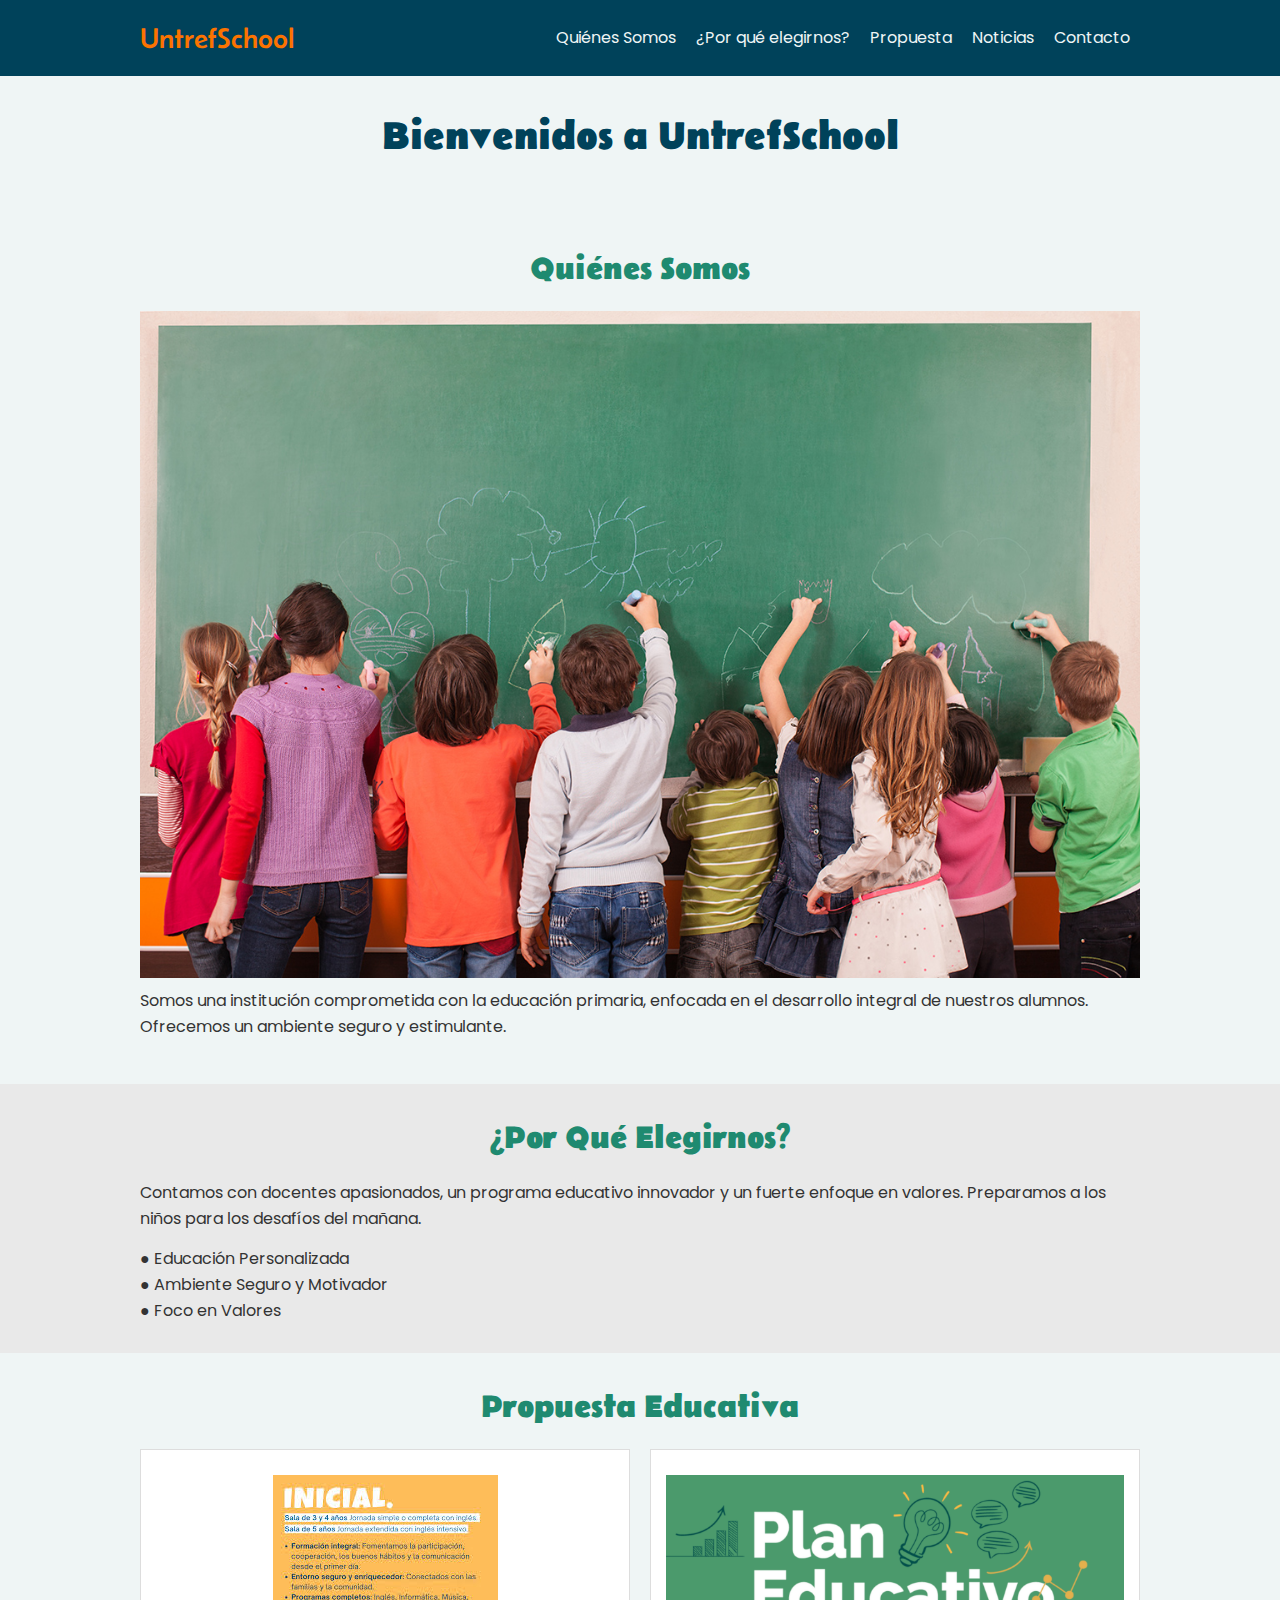
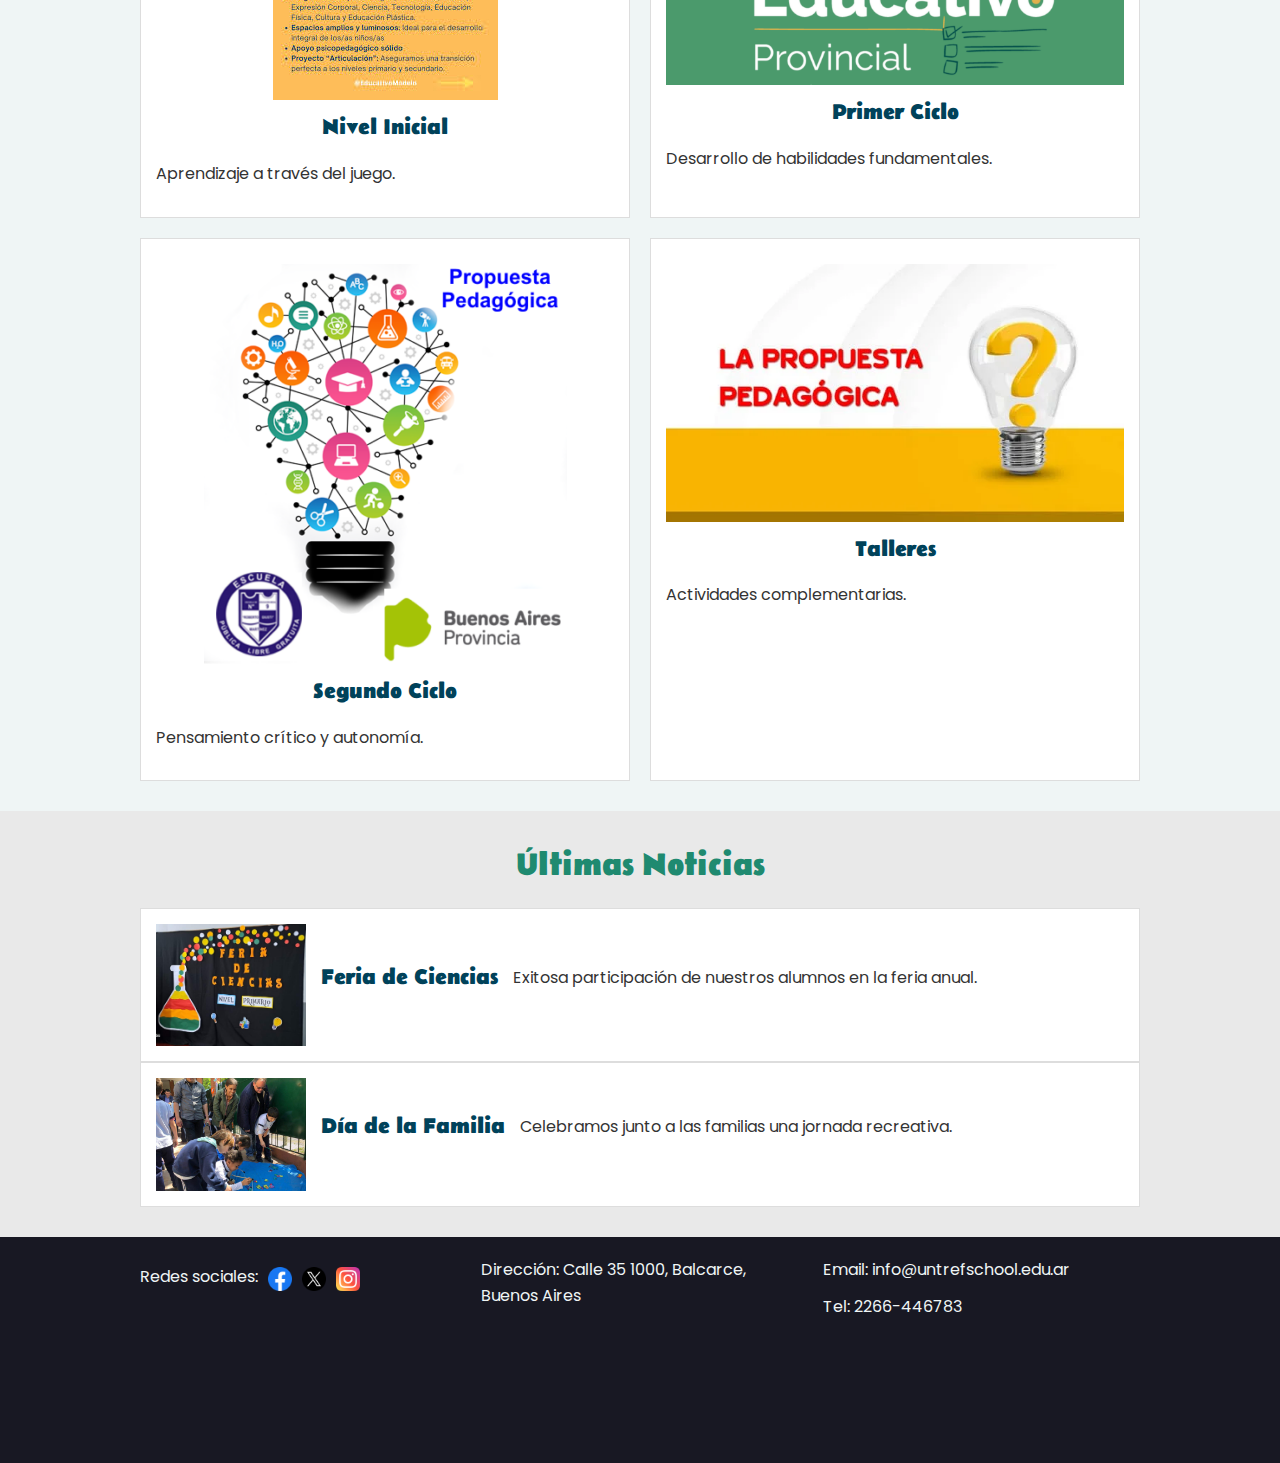
<file: index.html>
<!DOCTYPE html>
<html lang="es">
  <head>
    <meta charset="UTF-8" />
    <meta name="viewport" content="width=device-width, initial-scale=1.0" />
    <meta
      name="description"
      content="UntrefSchool - Instituto de educación primaria."
    />
    <title>UntrefSchool - Inicio</title>

    <link rel="preconnect" href="https://fonts.googleapis.com" />
    <link rel="preconnect" href="https://fonts.gstatic.com" crossorigin />
    <link
      href="https://fonts.googleapis.com/css2?family=Belanosima:wght@400;600&family=Poppins:wght@300;400;600&display=swap"
      rel="stylesheet"
    />

    <link rel="stylesheet" href="estilos/estilo.css" />
    <link rel="icon" href="imagenes/favicon.png" type="image/png" />
  </head>
  <body>
    <header>
      <div class="contenedor">
        <a href="index.html" class="logo"> UntrefSchool</a>
        <nav>
          <ul>
            <li><a href="#quienes-somos">Quiénes Somos</a></li>
            <li><a href="#porque-elegirnos">¿Por qué elegirnos?</a></li>
            <li><a href="#propuesta-educativa">Propuesta</a></li>
            <li><a href="#ultimas-noticias">Noticias</a></li>
            <li><a href="contacto.html">Contacto</a></li>
          </ul>
        </nav>
      </div>
    </header>

    <main>
      <section id="Bienvenidos" class="Bienvenidos-principal">
        <div class="contenedor">
          <h1>Bienvenidos a UntrefSchool</h1>
        </div>
      </section>

      <section id="quienes-somos">
        <div class="contenedor">
          <h2>Quiénes Somos</h2>
          <img src="imagenes/quienes_somos.jpg" alt="Alumnos de UntrefSchool" />
          <p>
            Somos una institución comprometida con la educación primaria,
            enfocada en el desarrollo integral de nuestros alumnos. Ofrecemos un
            ambiente seguro y estimulante.
          </p>
        </div>
      </section>

      <section id="porque-elegirnos" class="bg-alterno">
        <div class="contenedor">
          <h2>¿Por Qué Elegirnos?</h2>
          <p>
            Contamos con docentes apasionados, un programa educativo innovador y
            un fuerte enfoque en valores. Preparamos a los niños para los
            desafíos del mañana.
          </p>
          <ul>
            <li>● Educación Personalizada</li>
            <li>● Ambiente Seguro y Motivador</li>
            <li>● Foco en Valores</li>
          </ul>
        </div>
      </section>

      <section id="propuesta-educativa">
        <div class="contenedor">
          <h2>Propuesta Educativa</h2>
          <div class="propuesta-grid">
            <article class="propuesta-item">
              <img
                src="imagenes/propuesta_educativa.jpg"
                alt="Propuesta educativa 1"
              />
              <h3>Nivel Inicial</h3>
              <p>Aprendizaje a través del juego.</p>
            </article>
            <article class="propuesta-item">
              <img
                src="imagenes/propuesta_educativa2.png"
                alt="Propuesta educativa 2"
              />
              <h3>Primer Ciclo</h3>
              <p>Desarrollo de habilidades fundamentales.</p>
            </article>
            <article class="propuesta-item">
              <img
                src="imagenes/propuesta_educativa3.png"
                alt="Propuesta educativa 3"
              />
              <h3>Segundo Ciclo</h3>
              <p>Pensamiento crítico y autonomía.</p>
            </article>
            <article class="propuesta-item">
              <img
                src="imagenes/propuesta_educativa4.webp"
                alt="Propuesta educativa 4"
              />
              <h3>Talleres</h3>
              <p>Actividades complementarias.</p>
            </article>
          </div>
        </div>
      </section>

      <section id="ultimas-noticias" class="bg-alterno">
        <div class="contenedor">
          <h2>Últimas Noticias</h2>
          <article class="noticia-item">
            <img src="imagenes/noticia1.jpg" alt="Noticia 1" />
            <h3>Feria de Ciencias</h3>
            <p>Exitosa participación de nuestros alumnos en la feria anual.</p>
          </article>
          <article class="noticia-item">
            <img src="imagenes/noticia2.jpg" alt="Noticia 2" />
            <h3>Día de la Familia</h3>
            <p>Celebramos junto a las familias una jornada recreativa.</p>
          </article>
        </div>
      </section>
    </main>

    <footer>
      <div class="contenedor footer-contenido">
        <div class="footer-redes">
          <p>Redes sociales:</p>
          <a href="https://es-la.facebook.com/">
            <img
              class="logo-red-social"
              src="./imagenes/facebook.png"
              alt="Logo facebook"
            />
          </a>
          <a href="https://x.com/twitter?lang=es">
            <img
              class="logo-red-social"
              src="./imagenes/logo_x.png"
              alt="Logo X"
            />
          </a>
          <a
            href="https://www.instagram.com/accounts/login/?source=auth_switcher&locale=es_ES"
          >
            <img
              class="logo-red-social"
              src="./imagenes/instagram.png"
              alt="Logo Instagram"
            />
          </a>
        </div>
        <div class="footer-instituto">
          <p>Dirección: Calle 35 1000, Balcarce, Buenos Aires</p>
          <iframe
            src="https://www.google.com/maps/embed?pb=!1m18!1m12!1m3!1d3137.685642853728!2d-58.261624614796894!3d-37.86051756440808!2m3!1f0!2f0!3f0!3m2!1i1024!2i768!4f13.1!3m3!1m2!1s0x959aaf1f9dda20c5%3A0x32c48ccbc754c863!2sC.%2035%201048-1000%2C%20B7620%20Balcarce%2C%20Provincia%20de%20Buenos%20Aires!5e1!3m2!1ses!2sar!4v1747870239491!5m2!1ses!2sar"
            width="120"
            height="120"
            style="border: 0; border-radius: 8px"
            allowfullscreen=""
            loading="lazy"
            referrerpolicy="no-referrer-when-downgrade"
          ></iframe>
        </div>
        <div class="footer-contacto">
          <p>Email: info@untrefschool.edu.ar</p>
          <p>Tel: 2266-446783</p>
        </div>
      </div>
    </footer>
    <script>
      document.getElementById("currentYear").textContent =
        new Date().getFullYear();
    </script>
  </body>
</html>
</file>
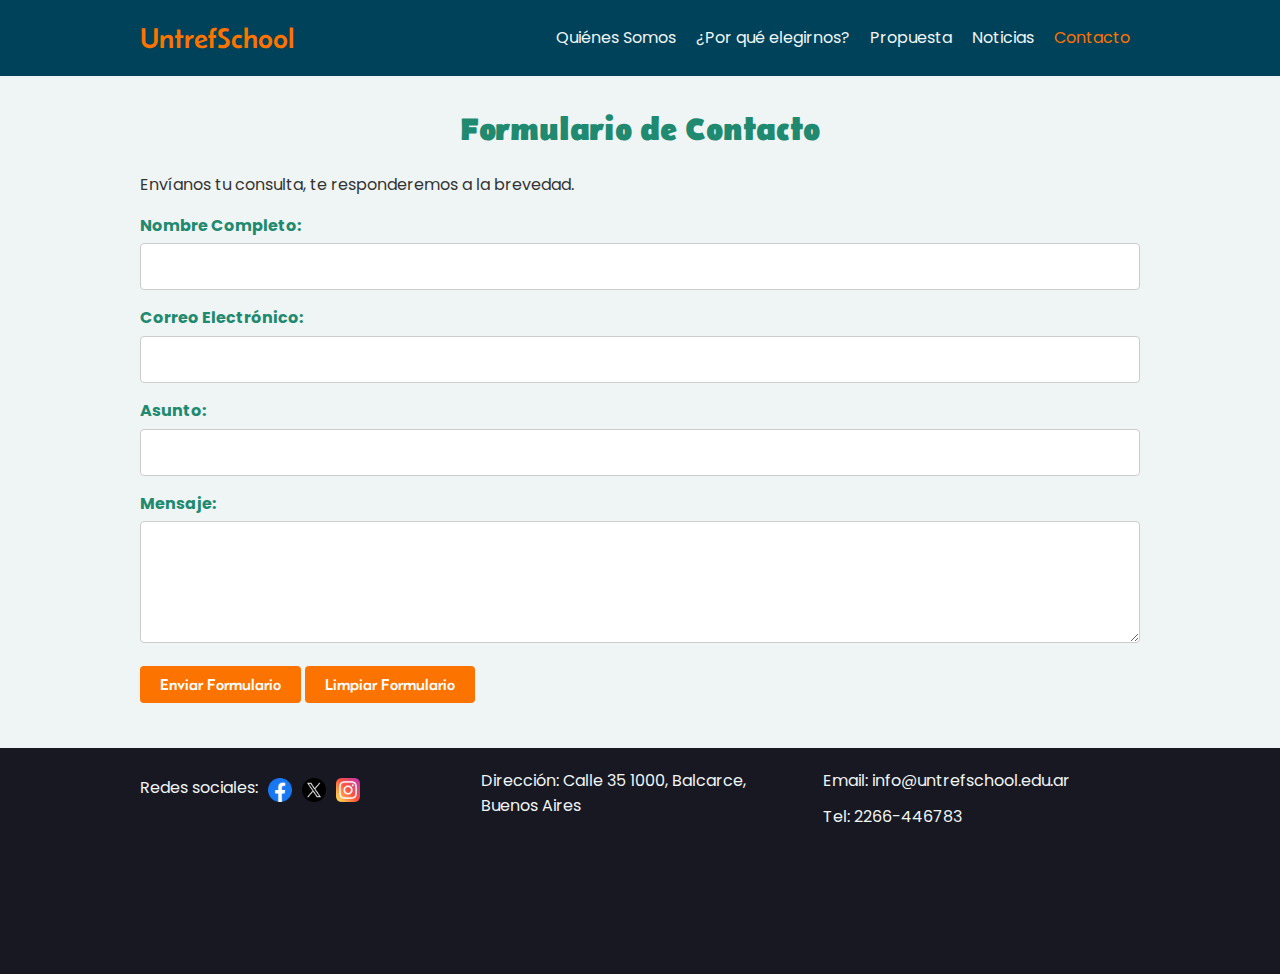
<file: contacto.html>
<!DOCTYPE html>
<html lang="es">
  <head>
    <meta charset="UTF-8" />
    <meta name="viewport" content="width=device-width, initial-scale=1.0" />
    <meta name="description" content="Contacto UntrefSchool." />
    <title>UntrefSchool - Contacto</title>

    <link rel="preconnect" href="https://fonts.googleapis.com" />
    <link rel="preconnect" href="https://fonts.gstatic.com" crossorigin />
    <link
      href="https://fonts.googleapis.com/css2?family=Belanosima:wght@400;600&family=Poppins:wght@300;400;600&display=swap"
      rel="stylesheet"
    />

    <link rel="stylesheet" href="estilos/estilo.css" />
    <link rel="icon" href="imagenes/favicon.png" type="image/png" />
  </head>
  <body>
    <header>
      <div class="contenedor">
        <a href="index.html" class="logo">UntrefSchool</a>
        <nav>
          <ul>
            <li><a href="index.html#quienes-somos">Quiénes Somos</a></li>
            <li>
              <a href="index.html#porque-elegirnos">¿Por qué elegirnos?</a>
            </li>
            <li><a href="index.html#propuesta-educativa">Propuesta</a></li>
            <li><a href="index.html#ultimas-noticias">Noticias</a></li>
            <li><a href="contacto.html" class="activo">Contacto</a></li>
          </ul>
        </nav>
      </div>
    </header>

    <main>
      <section id="formulario-contacto">
        <div class="contenedor">
          <h2>Formulario de Contacto</h2>
          <p>Envíanos tu consulta, te responderemos a la brevedad.</p>

          <form
            action="https://formsubmit.co/gabrielhernan251096@gmail.com"
            method="POST">
            <div>
              <label for="nombre">Nombre Completo:</label>
              <input type="text" id="nombre" name="nombre" required />
            </div>
            <div>
              <label for="email">Correo Electrónico:</label>
              <input type="email" id="email" name="email" required />
            </div>
            <div>
              <label for="asunto">Asunto:</label>
              <input type="text" id="asunto" name="asunto" required />
            </div>
            <div>
              <label for="mensaje">Mensaje:</label>
              <textarea
                id="mensaje"
                name="mensaje"
                rows="4"
                required
              ></textarea>
            </div>

            <input
              type="hidden"
              name="_subject"
              value="Nueva consulta desde UntrefSchool Web"
            />
            <input type="hidden" name="_captcha" value="false" />

            <button type="submit">Enviar Formulario</button>
            <button type="reset">Limpiar Formulario</button>
          </form>
        </div>
      </section>
    </main>
 <footer>
  <div class="contenedor footer-contenido">
    <div class="footer-redes">
      <p>Redes sociales:</p>
      <a href="https://es-la.facebook.com/">
        <img
          class="logo-red-social"
          src="./imagenes/facebook.png"
          alt="Logo facebook"
        />
      </a>
      <a href="https://x.com/twitter?lang=es">
        <img
          class="logo-red-social"
          src="./imagenes/logo_x.png"
          alt="Logo X"
        />
      </a>
      <a
        href="https://www.instagram.com/accounts/login/?source=auth_switcher&locale=es_ES"
      >
        <img
          class="logo-red-social"
          src="./imagenes/instagram.png"
          alt="Logo Instagram"
        />
      </a>
    </div>
    <div class="footer-instituto">

        <p>Dirección: Calle 35 1000, Balcarce, Buenos Aires</p>
      <iframe
        src="https://www.google.com/maps/embed?pb=!1m18!1m12!1m3!1d3137.685642853728!2d-58.261624614796894!3d-37.86051756440808!2m3!1f0!2f0!3f0!3m2!1i1024!2i768!4f13.1!3m3!1m2!1s0x959aaf1f9dda20c5%3A0x32c48ccbc754c863!2sC.%2035%201048-1000%2C%20B7620%20Balcarce%2C%20Provincia%20de%20Buenos%20Aires!5e1!3m2!1ses!2sar!4v1747870239491!5m2!1ses!2sar"
        width="120"
        height="120"
        style="border:0; border-radius:8px;"
        allowfullscreen=""
        loading="lazy"
        referrerpolicy="no-referrer-when-downgrade"
      ></iframe>
    </div>
    <div class="footer-contacto">
      <p>Email: info@untrefschool.edu.ar</p>
      <p>Tel: 2266-446783</p>
    </div>
  </div>
</footer>
    <script>
      document.getElementById("currentYear").textContent =
        new Date().getFullYear();
    </script>
  </body>
</html>
</file>
<file: estilos/estilo.css>
/* Variables de Color y Fuentes */
:root {
    --color-primario: #FC7300;    /* Naranja */
    --color-secundario: #1F8A70;  /* Verde */
    --color-acento: #00425A;      /* Azul oscuro */
    --color-fondo-oscuro: #181823;/* Casi negro */
    --color-fondo-claro: #EFF5F5; /* Blanco hueso */
    --color-texto: #333;

    --fuente-principal: 'Poppins', sans-serif;
    --fuente-titulos: 'Belanosima', sans-serif;
}

/* Estilos Generales - Mobile First */
* {
    margin: 0;
    padding: 0;
    box-sizing: border-box;
}

body {
    font-family: var(--fuente-principal);
    color: var(--color-texto);
    background-color: var(--color-fondo-claro);
    line-height: 1.6;
}

.contenedor {
    width: 90%;
    max-width: 1000px;
    margin: 0 auto;
}

img {
    max-width: 100%;
    height: auto;
    display: block;
    margin: 10px auto; /* Centrar imágenes por defecto */
}

h1, h2, h3 {
    font-family: var(--fuente-titulos);
    color: var(--color-acento);
    margin-bottom: 15px;
    text-align: center;
}

h1 { font-size: 2em; }
h2 { font-size: 1.8em; color: var(--color-secundario); }
h3 { font-size: 1.4em; }

p {
    margin-bottom: 15px;
    text-align: center; /* Simplificado para mobile */
}

ul { list-style: none; }
a { text-decoration: none; color: var(--color-primario); }
a:hover { text-decoration: underline; }

/* Header y Navegación */
header {
    background-color: var(--color-acento);
    padding: 15px 0;
    position: sticky;
    top: 0;
    z-index: 100;
}

header .contenedor {
    display: flex;
    flex-direction: column; /* Apilado en mobile */
    align-items: center;
}

header .logo {
    font-family: var(--fuente-titulos);
    font-size: 1.8em;
    color: var(--color-primario);
    margin-bottom: 10px;
}

header nav ul {
    display: flex;
    flex-wrap: wrap; /* Para que se ajusten en mobile */
    justify-content: center;
}

header nav ul li a {
    color: var(--color-fondo-claro);
    padding: 5px 10px;
    display: block;
}
header nav ul li a:hover,
header nav ul li a.activo {
    color: var(--color-primario);
}


/* Hero Principal */
.hero-principal {
    background-color: var(--color-fondo-oscuro); /* Un fondo oscuro para el hero */
    color: var(--color-fondo-claro);
    padding: 40px 0;
    text-align: center;
}
.hero-principal h1 { color: var(--color-fondo-claro); }


/* Secciones */
section {
    padding: 30px 0;
}
.bg-alterno {
    background-color: #e9e9e9; /* Un gris un poco más claro que el fondo claro */
}

/* Propuesta Educativa Grid (muy básico) */
.propuesta-grid {
    display: flex;
    flex-direction: column; /* Apilado en mobile */
    gap: 20px;
}
.propuesta-item, .noticia-item {
    border: 1px solid #ddd;
    padding: 15px;
    background-color: #fff;
}
.propuesta-item img, .noticia-item img {
    margin-bottom: 10px;
}

/* Formulario de Contacto */
#formulario-contacto div {
    margin-bottom: 15px;
}
#formulario-contacto label {
    display: block;
    margin-bottom: 5px;
    font-weight: bold;
    color: var(--color-secundario);
}
#formulario-contacto input[type="text"],
#formulario-contacto input[type="email"],
#formulario-contacto textarea {
    width: 100%;
    padding: 10px;
    border: 1px solid #ccc;
    border-radius: 4px;
    font-family: var(--fuente-principal);
}
#formulario-contacto button {
    background-color: var(--color-primario);
    color: white;
    padding: 10px 20px;
    border: none;
    border-radius: 4px;
    cursor: pointer;
    font-size: 1em;
    font-family: var(--fuente-titulos);
}
#formulario-contacto button:hover {
    background-color: #e66800; /* Un naranja más oscuro */
}

/* Footer */
footer {
    background-color: var(--color-fondo-oscuro);
    color: var(--color-fondo-claro);
    padding: 20px 0;
    text-align: center;
}
.footer-contenido {
    display: flex;
    flex-wrap: wrap;
    justify-content: space-between;
    align-items: flex-start;
    gap: 24px;
}
.footer-contenido p { margin-bottom: 5px; color: var(--color-fondo-claro); }
.footer-contenido a { color: var(--color-primario); }

.footer-redes,
.footer-instituto,
.footer-contacto {
  display: flex;
  flex-direction: column;
  align-items: flex-start;
  gap: 6px;
}

.footer-redes {
  display: flex;
  flex-direction: row; /* Fuerza horizontal */
  align-items: center;
  gap: 10px;
}

.logo-red-social {
  width: 24px;
  height: 24px;
  object-fit: contain;
  vertical-align: middle;
  transition: transform 0.2s;
}

.logo-red-social:last-child {
  margin-right: 0;
}

.footer-instituto iframe {
  width: 120px;
  height: 120px;
  border-radius: 8px;
  margin-top: 4px;
}

/* --- Media Queries para Tablet y Desktop (Básico) --- */

/* Tablet (ancho mínimo 768px) */
@media (min-width: 768px) {
    h1 { font-size: 2.5em; }
    h2 { font-size: 2em; }
    p, #formulario-contacto label { text-align: left; } /* Alinear texto a la izquierda */
    #formulario-contacto input[type="text"],
    #formulario-contacto input[type="email"],
    #formulario-contacto textarea {
        font-size: 1em;
    }

    header .contenedor {
        flex-direction: row;
        justify-content: space-between;
    }
    header .logo { margin-bottom: 0; }
    header nav ul { flex-wrap: nowrap; } /* Evitar que se rompa la línea */

    .propuesta-grid {
        flex-direction: row; /* Lado a lado en tablet */
        flex-wrap: wrap; /* Permitir que se envuelvan si no caben */
    }
    .propuesta-item {
        width: calc(50% - 10px); /* Dos columnas */
    }
    .noticia-item {
        display: flex; /* Para alinear imagen y texto */
        align-items: center;
        gap: 15px;
        text-align: left;
    }
    .noticia-item img {
        width: 150px; /* Tamaño fijo para la imagen de noticia */
        height: auto;
        margin: 0;
    }


    .footer-contenido {
        flex-direction: row; /* Lado a lado en tablet */
        justify-content: space-between;
        align-items: flex-start; /* Alinear items al inicio */
        text-align: left;
    }
    .footer-redes, .footer-instituto, .footer-contacto {
        flex: 1; /* Que ocupen espacio similar */
    }
    .footer-instituto { text-align: center; }
    .footer-contacto { text-align: right; }
}
</file>
